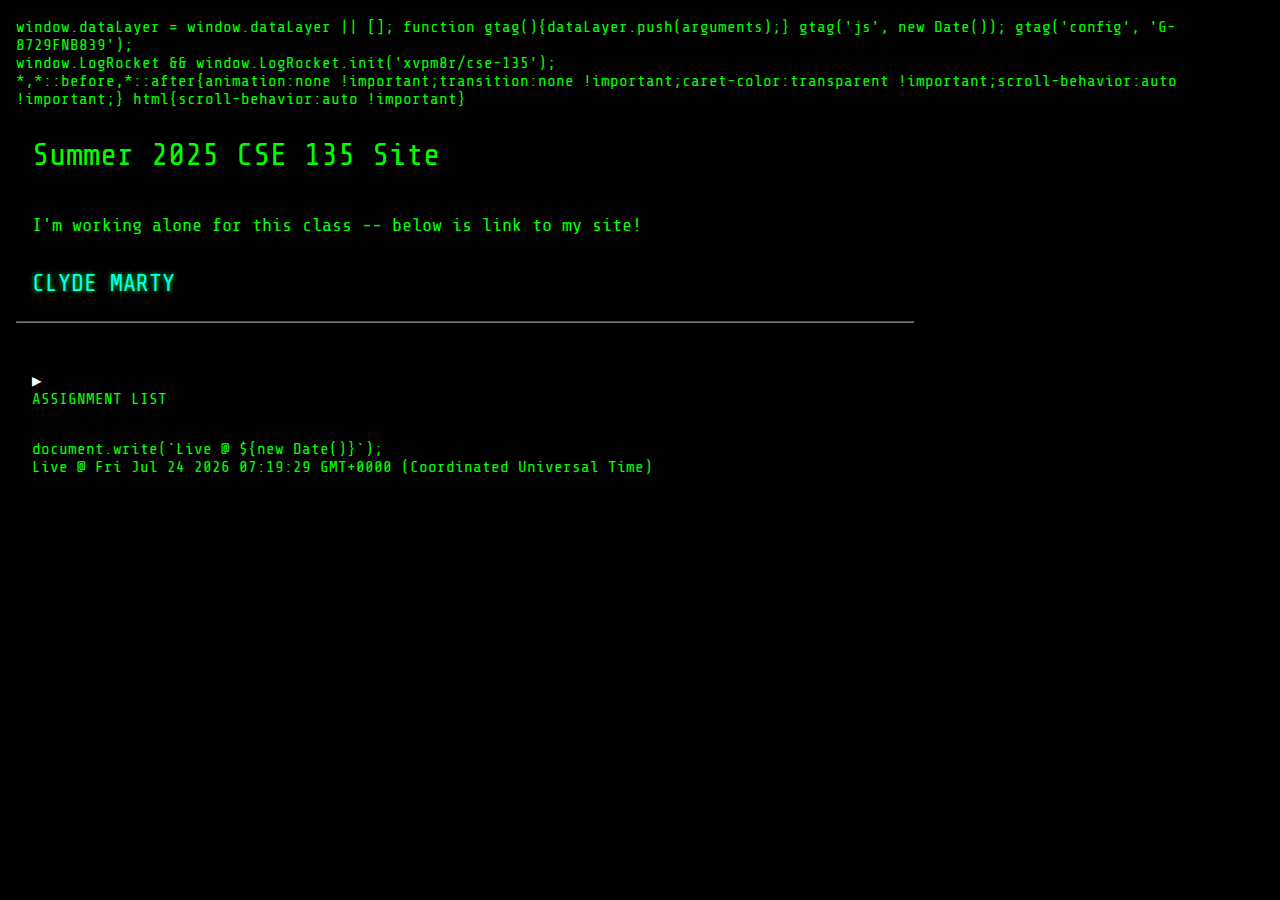
<file: index.html>
<!DOCTYPE html>
<html lang="en">

<head>
  <meta charset="UTF-8" />
  <meta name="viewport" content="width=device-width, initial-scale=1.0" />
  <link href="https://fonts.googleapis.com/css2?family=Share+Tech+Mono&display=swap" rel="stylesheet">
  <link rel="stylesheet" href="/css/index-style.css">
  <title>CSE 135 S225 </title>
  <script async src="https://www.googletagmanager.com/gtag/js?id=G-8729FNB839"></script>
  <script>
    window.dataLayer = window.dataLayer || [];
    function gtag(){dataLayer.push(arguments);}
    gtag('js', new Date());

    gtag('config', 'G-8729FNB839');
</script>
<script src="https://cdn.lgrckt-in.com/LogRocket.min.js" crossorigin="anonymous"></script>
<script>window.LogRocket && window.LogRocket.init('xvpm8r/cse-135');</script>
</head>

<body>
  <hgroup> 
    <h1>Summer 2025 CSE 135 Site </h1>
    <h3> I'm working alone for this class -- below is link to my site!</h3>
  </hgroup>

  <div>
    <a href="/members/clyde/clyde.html" class="site-link"> CLYDE MARTY</a>
  </div>  
  <hr> 


  <details class="as-list"> 
    <summary> ASSIGNMENT LIST </summary>
      <ul> 
          <li> Assignment 1
            <ul class="as-1-ul">
            
              <li><a href="hw1/hello.php" class="as-link"> PHP </a></li>
              <li><a href="hw1/report.html" class="as-link"> ANALYTICS </a></li>
            
            </ul>
            <li>Assignment 2
              <ul>
                <li>
                  <h3>PERL</h3>
                  <ul>
                    <li><a href="/cgi-bin/perl-hello-html-world.pl" class="as-link">Hello, Perl!</a></li>
                    <li><a href="/cgi-bin/perl-hello-json-world.pl" class="as-link">Hello, Perl! (JSON)</a></li>
                    <li><a href="/cgi-bin/perl-env.pl" class="as-link">Environment Variables</a></li>
                    <li><a href="/cgi-bin/perl-get-echo.pl" class="as-link">GET Echo</a></li>
                    <li><a href="/cgi-bin/perl-post-echo.pl" class="as-link">POST Echo</a></li>
                    <li><a href="/cgi-bin/perl-general-echo.pl" class="as-link">General Echo</a></li>
                    <li><a href="/cgi-bin/perl-cgi-form.pl" class="as-link">Sessioning</a></li>
                  </ul>
                </li>
            
                <li>
                  <h3>C</h3>
                  <ul>
                    <li><a href="/cgi-bin/c-hello-html-world.cgi" class="as-link">Hello, C!</a></li>
                    <li><a href="/cgi-bin/c-hello-json-world.cgi" class="as-link">Hello, C! (JSON)</a></li>
                    <li><a href="/cgi-bin/c-env.cgi" class="as-link">Environment Variables</a></li>
                    <li><a href="/cgi-bin/c-get-echo.cgi" class="as-link">GET Echo</a></li>
                    <li><a href="/cgi-bin/c-post-echo.cgi" class="as-link">POST Echo</a></li>
                    <li><a href="/cgi-bin/c-general-request-echo.cgi" class="as-link">General Echo</a></li>
                    <li><a href="c-cgi-form.html" class="as-link">Sessioning</a></li>
                  </ul>
                </li>

                <li> 
                  <h3> nodeJS</h3>
                  <ul> 
                    <li><a href="https://cse-135.site/node-hello-html-world/" class="as-link">Hello, node!</a></li>
                    <li><a href="https://cse-135.site/node-hello-json-world/" class="as-link">Hello, node! (JSON)</a></li>
                    <li><a href="https://cse-135.site/node-environment/" class="as-link">Environment Variables</a></li>
                    <li><a href="https://cse-135.site/node-get-echo/" class="as-link">GET Echo</a></li>
                    <li><a href="https://cse-135.site/node-post-echo/" class="as-link">POST Echo</a></li>
                    <li><a href="https://cse-135.site/node-general-echo/" class="as-link">General Echo</a></li>
                    <li><a href="/cgi-bin/node-state-demo.js" class="as-link">Sessioning</a></li> <!-- FIX THIS LATER -->
                  </ul>
                </li>
              </ul>
            </li>

          <li> Assignment 3</li>
      </ul>
  </details>

  <script>
    document.write(`Live @ ${new Date()}`);
  </script>
  
</body>
</html>
</file>
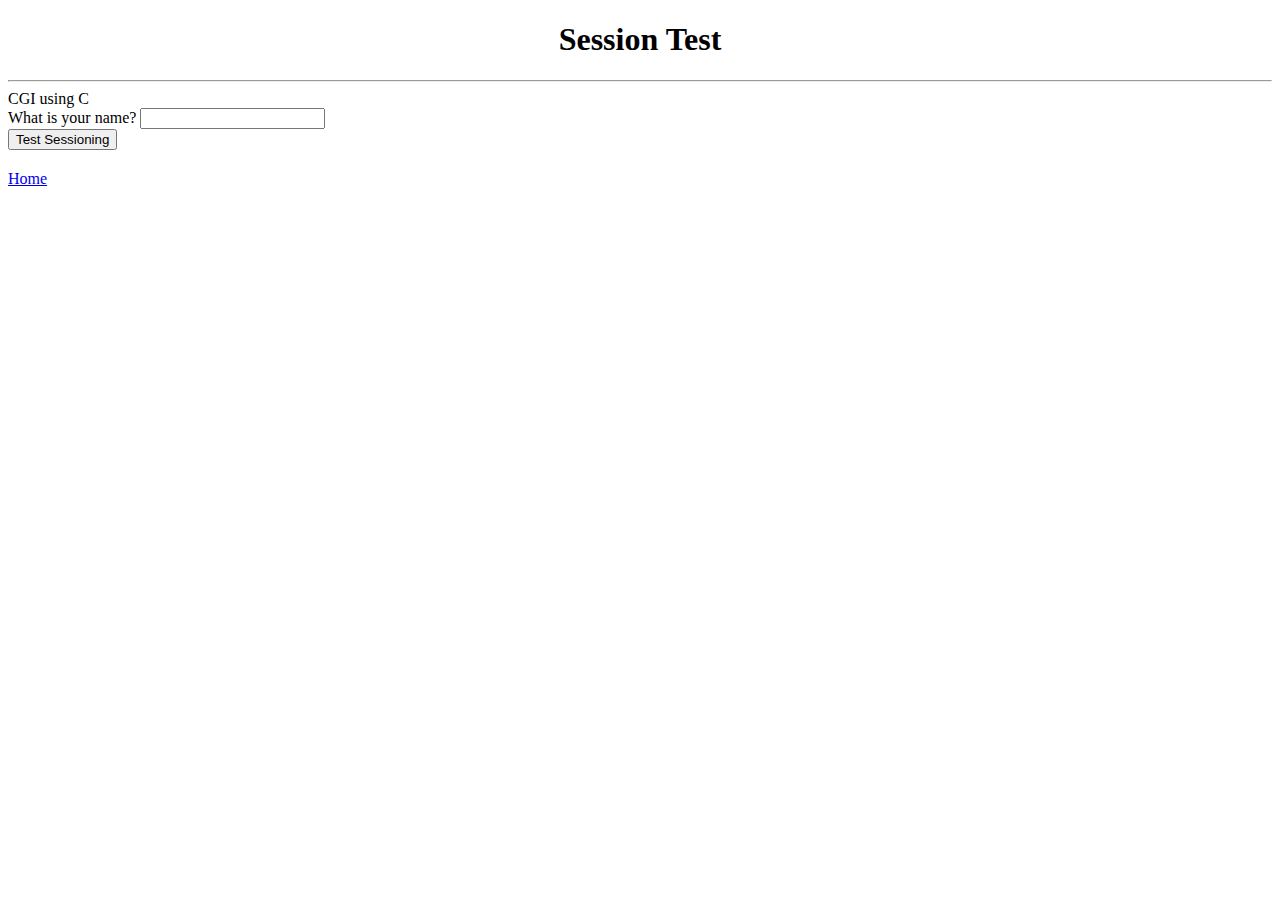
<file: c-cgi-form.html>
<!doctype html>
<html>

<head>
  <title>CGI Form</title>
</head>

<body>
  <h1 align="center">Session Test</h1>
  <hr>
  <label for="cgi-lang">CGI using C</label>
  <form action="/cgi-bin/c-sessions-1.cgi" method="Post" id="form">
    <label>What is your name? <input type="text" name="username" autocomplete="off"></label>
    <br>
    <input type="submit" value="Test Sessioning">
  </form>

  <a href="/" style="display:inline-block;margin-top:20px;">Home</a> 

</body>

</html>
</file>
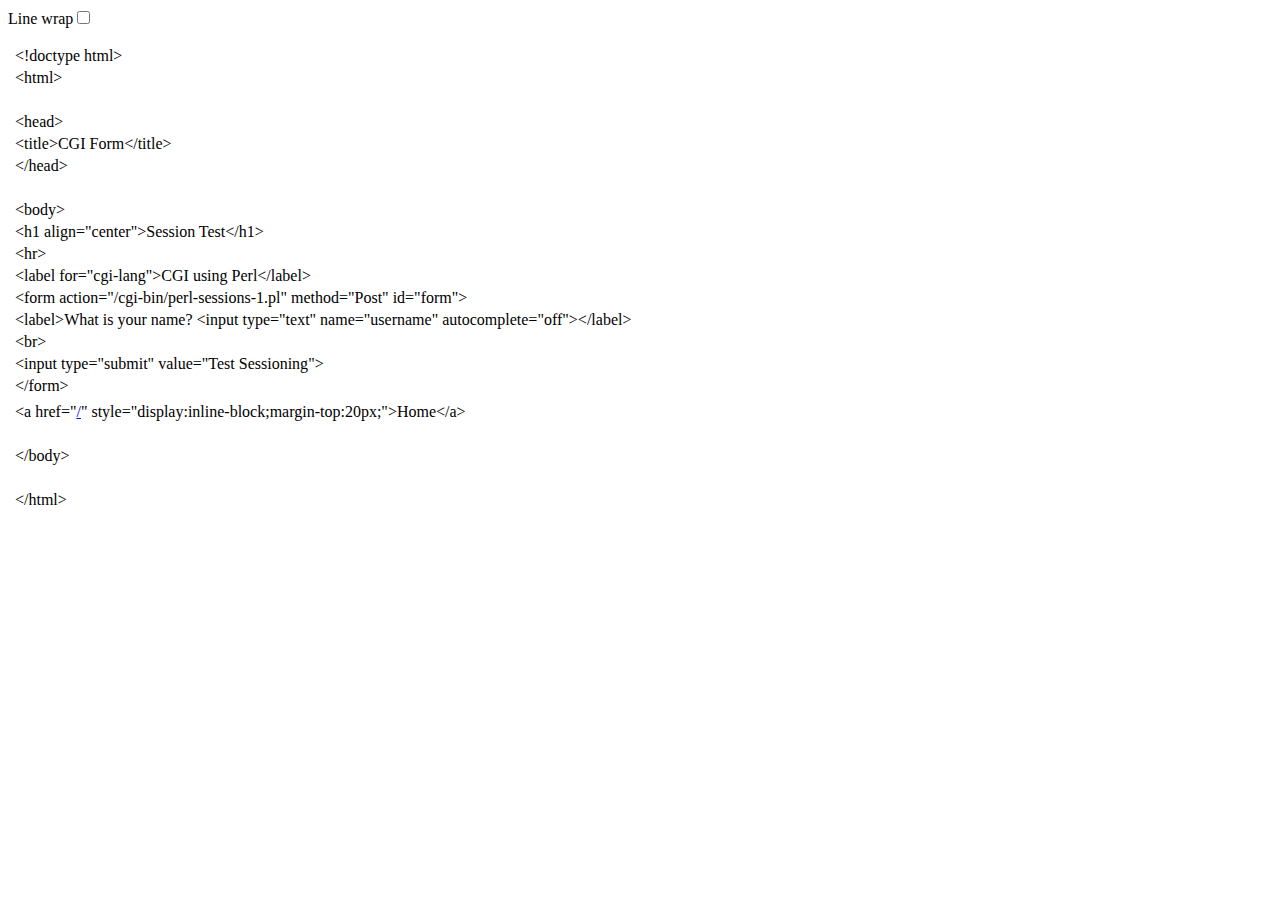
<file: cgi-bin/perl-cgi-form.html>
<!-- saved from url=(0037)https://cse135.site/perl-cgiform.html -->
<html><head><meta http-equiv="Content-Type" content="text/html; charset=windows-1252"><meta name="color-scheme" content="light dark"></head><body><div class="line-gutter-backdrop"></div><form autocomplete="off"><label class="line-wrap-control">Line wrap<input type="checkbox" aria-label="Line wrap"></label></form><table class=""><tbody><tr><td class="line-number" value="1"></td><td class="line-content"><span class="html-doctype">&lt;!doctype html&gt;</span></td></tr><tr><td class="line-number" value="2"></td><td class="line-content"><span class="html-tag">&lt;html&gt;</span></td></tr><tr><td class="line-number" value="3"></td><td class="line-content"><br></td></tr><tr><td class="line-number" value="4"></td><td class="line-content"><span class="html-tag">&lt;head&gt;</span></td></tr><tr><td class="line-number" value="5"></td><td class="line-content">  <span class="html-tag">&lt;title&gt;</span>CGI Form<span class="html-tag">&lt;/title&gt;</span></td></tr><tr><td class="line-number" value="6"></td><td class="line-content"><span class="html-tag">&lt;/head&gt;</span></td></tr><tr><td class="line-number" value="7"></td><td class="line-content"><br></td></tr><tr><td class="line-number" value="8"></td><td class="line-content"><span class="html-tag">&lt;body&gt;</span></td></tr><tr><td class="line-number" value="9"></td><td class="line-content">  <span class="html-tag">&lt;h1 <span class="html-attribute-name">align</span>="<span class="html-attribute-value">center</span>"&gt;</span>Session Test<span class="html-tag">&lt;/h1&gt;</span></td></tr><tr><td class="line-number" value="10"></td><td class="line-content">  <span class="html-tag">&lt;hr&gt;</span></td></tr><tr><td class="line-number" value="11"></td><td class="line-content">  <span class="html-tag">&lt;label <span class="html-attribute-name">for</span>="<span class="html-attribute-value">cgi-lang</span>"&gt;</span>CGI using Perl<span class="html-tag">&lt;/label&gt;</span></td></tr><tr><td class="line-number" value="12"></td><td class="line-content">  <span class="html-tag">&lt;form <span class="html-attribute-name">action</span>="<span class="html-attribute-value">/cgi-bin/perl-sessions-1.pl</span>" <span class="html-attribute-name">method</span>="<span class="html-attribute-value">Post</span>" <span class="html-attribute-name">id</span>="<span class="html-attribute-value">form</span>"&gt;</span></td></tr><tr><td class="line-number" value="13"></td><td class="line-content">    <span class="html-tag">&lt;label&gt;</span>What is your name? <span class="html-tag">&lt;input <span class="html-attribute-name">type</span>="<span class="html-attribute-value">text</span>" <span class="html-attribute-name">name</span>="<span class="html-attribute-value">username</span>" <span class="html-attribute-name">autocomplete</span>="<span class="html-attribute-value">off</span>"&gt;</span><span class="html-tag">&lt;/label&gt;</span></td></tr><tr><td class="line-number" value="14"></td><td class="line-content">    <span class="html-tag">&lt;br&gt;</span></td></tr><tr><td class="line-number" value="15"></td><td class="line-content">    <span class="html-tag">&lt;input <span class="html-attribute-name">type</span>="<span class="html-attribute-value">submit</span>" <span class="html-attribute-name">value</span>="<span class="html-attribute-value">Test Sessioning</span>"&gt;</span></td></tr><tr><td class="line-number" value="16"></td><td class="line-content">  <span class="html-tag">&lt;/form&gt;</span></td></tr><tr><td class="line-number" value="17"></td><td class="line-content">  </td></tr><tr><td class="line-number" value="18"></td><td class="line-content">  <span class="html-tag">&lt;a <span class="html-attribute-name">href</span>="<a class="html-attribute-value html-external-link" target="_blank" href="https://cse135.site/" rel="noreferrer noopener">/</a>" <span class="html-attribute-name">style</span>="<span class="html-attribute-value">display:inline-block;margin-top:20px;</span>"&gt;</span>Home<span class="html-tag">&lt;/a&gt;</span> </td></tr><tr><td class="line-number" value="19"></td><td class="line-content"><br></td></tr><tr><td class="line-number" value="20"></td><td class="line-content"><span class="html-tag">&lt;/body&gt;</span></td></tr><tr><td class="line-number" value="21"></td><td class="line-content"><br></td></tr><tr><td class="line-number" value="22"></td><td class="line-content"><span class="html-tag">&lt;/html&gt;</span></td></tr><tr><td class="line-number" value="23"></td><td class="line-content"><span class="html-end-of-file"></span></td></tr></tbody></table></body></html>
</file>
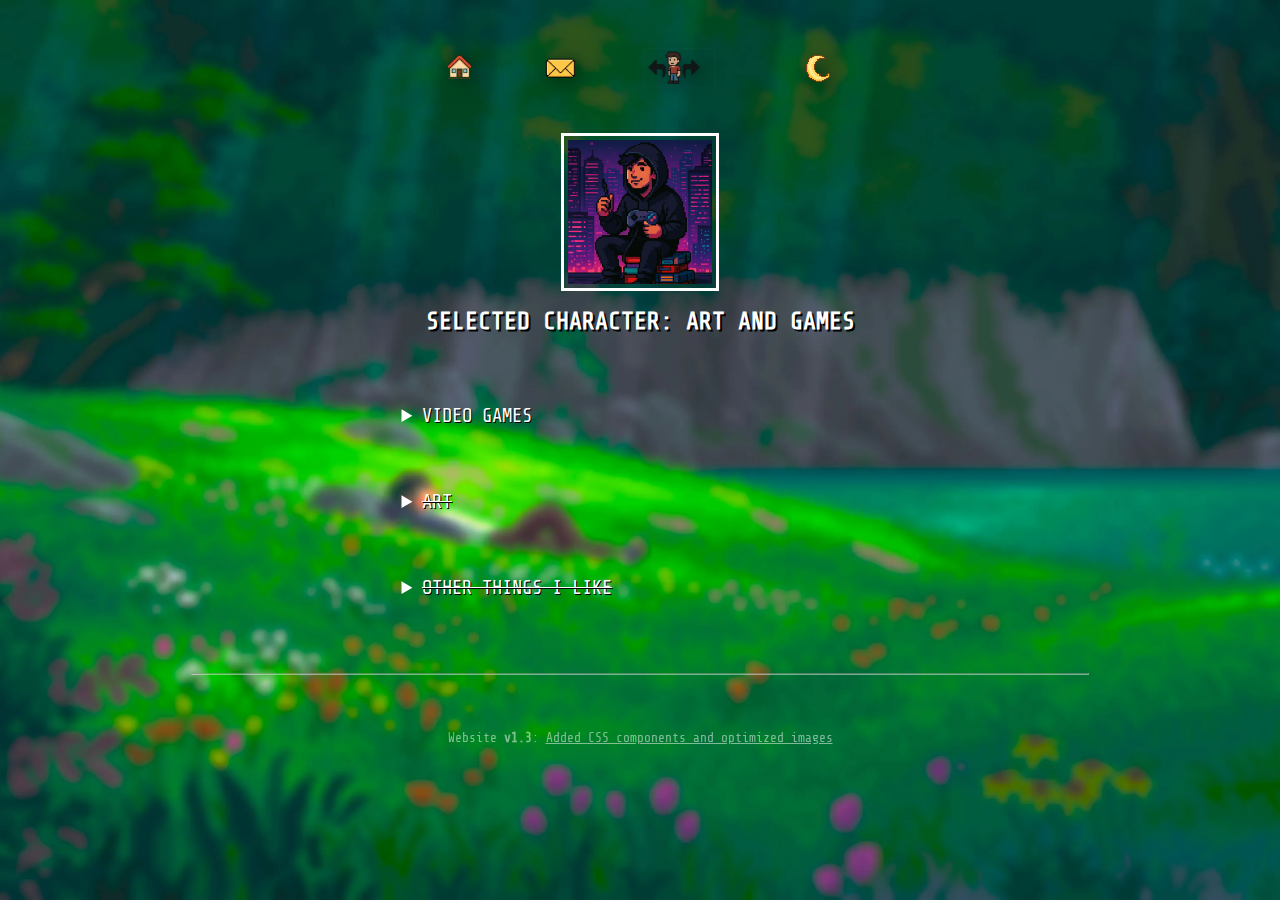
<file: members/clyde/art.html>
<!DOCTYPE html>
<html lang="en">
<head>
    <meta charset="UTF-8">
    <meta name="viewport" content="width=device-width, initial-scale=1.0">
    <link rel="stylesheet" href="../../css/cse134b-imported/css/style.css" media="screen">
    <link href="../../css/cse134b-imported/css/ipad-viewport.css" rel="stylesheet" media="screen">
    <link href="../../css/cse134b-imported/css/desktop-viewport.css" rel="stylesheet" media="screen">
    <!-- Importing a custom font -->
    <link href="https://fonts.googleapis.com/css2?family=Share+Tech+Mono&display=swap" rel="stylesheet">
    <title> clydeXmarty: ART and Games Mode </title>
</head>

<body>

    <header class="subpage_header">
        
        <nav class="main_nav">
            <a href="clyde.html"> 
                <img src="../../assets/navigation/home_compressed.webp" alt="Homepage">
            </a>
            <a href="contact.html"> 
                <img src="../../assets/navigation/mail_v2.webp" alt="Message Me" title="Contact Me!">
            </a>
            
            <a href="cs.html"> 
                <img src="../../assets/navigation/char_switch.webp" alt="Switch Character" title="Switch Character" class="switch-char">
            </a> 
            <div> 
                <button type="button" class="theme-switch-button" id="theme"> 
                    <img src="../../assets/navigation/dark-theme-toggle.webp" alt="night-mode" id="theme-image">    
                </button>  
            </div> 
        </nav>
    </header>
    <main class="art-main">
        <figure>
            <img src="../../assets/characters/art_pixel_decomp.webp" alt="Computer Science" class="static_fighter">
            <h2> SELECTED CHARACTER: <b> ART AND GAMES </b> </h2><br>
        </figure>
        <details class="subpage_details"> 
            <!-- I plan to replace this section with a gallery of pictures-->
            <summary> VIDEO GAMES </summary>
            <p> I'm a big fan of single player RPGs and <dfn> Souls-likes</dfn>: games similar to the Dark Souls genre.
                Here is a list of a few games I've beaten </p>
            <ul>
                
                <li> Elden Ring </li>
                <li> Witcher 3</li>
                <li> Bloodborne </li>
                <li> Elden Ring</li>
                <li> The Amazing Spider 1 and 2</li>
                <li> The Last of Us </li>
                <li> Infamous: Second Son </li>
                <li> Arkham Knight </li>
                <li> Final Fantasy XV </li>
                <li> Horizon Zero Dawn </li>
                <li> God of War PS4</li>
                <li> God of War: Ragnarok </li>
            </ul>
        </details>
        <details class="subpage_details"> 
            <summary> ART </summary>
            <div class="art-card-container"> </div> 
        </details>
        <details class="subpage_details"> 
            <summary> OTHER THINGS I LIKE </summary>
        </details>

    </main><br><hr>
    <footer>
        <aside>
            <blockquote> 
                Website <b>v1.3</b>: <ins> Added CSS components and optimized images</ins>
            </blockquote>
        </aside>
      
    </footer>
    <script src="../../js/theme-switch.js">  </script>
</body>
</html>
</file>
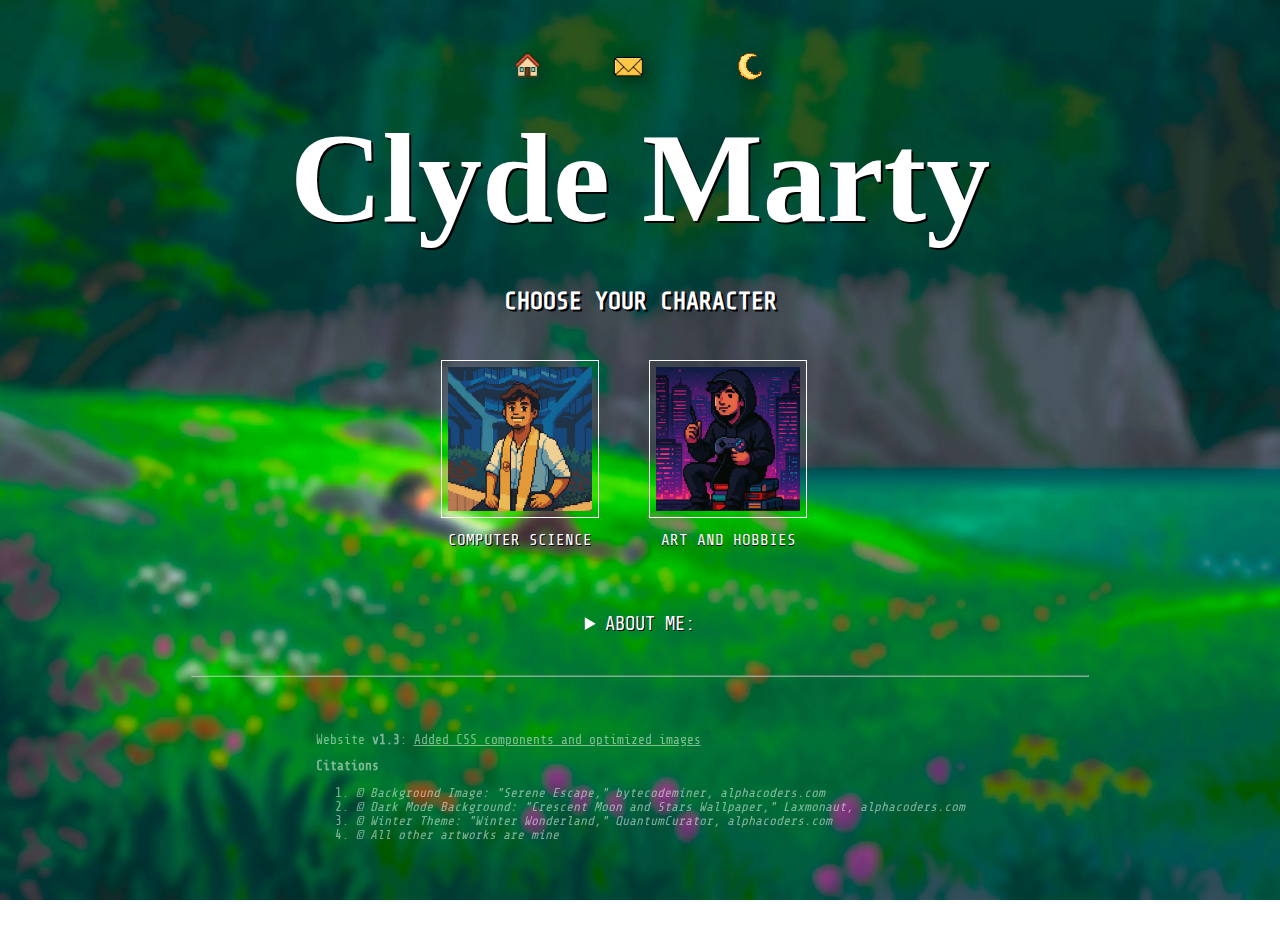
<file: members/clyde/clyde.html>
<!DOCTYPE html> 
<html lang="en">
<head>
    
   <meta charset="UTF-8">

   <meta name="viewport" content="width=device-width, initial-scale=1.0">
   <link rel="stylesheet" href="../../css/cse134b-imported/css/style.css" media="screen">
   <link href="../../css/cse134b-imported/css/ipad-viewport.css" rel="stylesheet" media="(min-width:600px)">
   <link href="../../css/cse134b-imported/css/desktop-viewport.css" rel="stylesheet" media="(min-width:900px)">
   <link rel="icon" href ="/favicon.ico" type="image/x-icon">
   <link href="https://fonts.googleapis.com/css2?family=Share+Tech+Mono&display=swap" rel="stylesheet">
   <title> clydeXmarty: HOME </title>
  
</head>

<body>
 
    <noscript> 
        <p><strong> Javascript is required for theme toggling! </strong></p>
    </noscript>
    <header>
       
        <nav class="main_nav">
            <a href="clyde.html"> 
                <img src="../../assets/navigation/home_compressed.webp" alt="Homepage" title="Homepage">
            </a>
            <a href="form-with-js.html"> 
                <img src="../../assets/navigation/mail_v2.webp" alt="Message Me" title="Contact Me!">
            </a>
            <div> 
                <button type="button" class="theme-switch-button" id="theme"> 
                    <img src="../../assets/navigation/dark-theme-toggle.webp" alt="night-mode" id="theme-image">    
                </button>  
            </div>
        </nav>
        
            
        <h1> Clyde Marty </h1>
        <h2> CHOOSE YOUR CHARACTER </h2>
    

    </header>
    <main>
            <nav class="char_nav">
                <figure>
                    <a href="cs.html" class="fighter-link" title="Click me!">
                        <img src="../../assets/characters/cs_pixel_decompress.webp" alt="Computer Science" class ="fighter-img">

                    </a>
                    <figcaption> COMPUTER SCIENCE </figcaption> 
                </figure>
                
                <br>
                <figure>
                    <a href = "art.html" class ="fighter-link" title="no no, click me!"> 
                        <img src="../../assets/characters/art_pixel_decomp.webp" alt="Art and Hobbies Page" class="fighter-img"> 
                    </a>
                    <figcaption> ART AND HOBBIES </figcaption> 
                </figure>
                <br>
        
            </nav>
            <details> 
                <summary> ABOUT ME:</summary>
                <p> I'm <i> Clyde </i> and I'm a prospective web developer based in San Diego! Thanks for visiting my website. 
                        Make sure to select a character above to learn more!</p>
            </details>
    </main>
    <hr>
    <footer>
        <aside>
            <blockquote> 
                Website <b>v1.3</b>: <ins> Added CSS components and optimized images</ins>
            </blockquote>
        </aside>
        <aside> 
            <p> <strong> Citations </strong> </p>
            <ol>
                <li> <cite>&copy; Background Image: "Serene Escape," <em> bytecodeminer, </em> alphacoders.com </cite></li>
                <li> <cite> &copy; Dark Mode Background: "Crescent Moon and Stars Wallpaper," <em> Laxmonaut, </em> alphacoders.com</cite></li>
                <li> <cite>&copy; Winter Theme: "Winter Wonderland," <em> QuantumCurator, </em> alphacoders.com </cite></li>
                <li> <em> &copy; All other artworks are mine </em>
            </ol>
        </aside>
    </footer>
    <script src="/js/theme-switch.js">  </script>
</body>
</html>
</file>
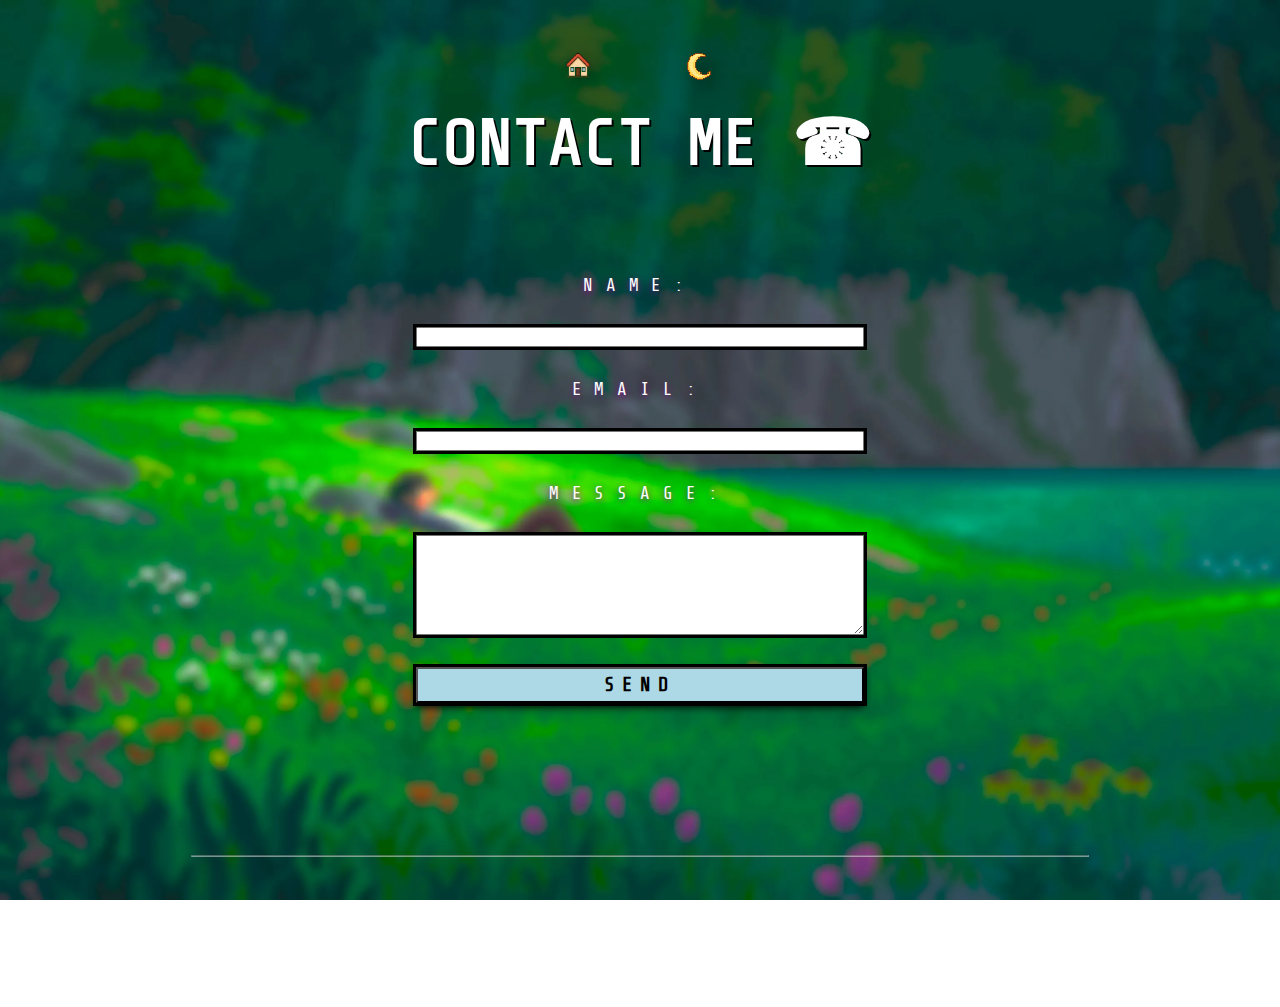
<file: members/clyde/contact.html>
<!DOCTYPE html>
<html lang ="en"> 
<head>
    <meta charset="UTF-8">
    <meta name="viewport" content="width=device-width, initial-scale=1.0">
    <link rel="stylesheet" href="../../css/cse134b-imported/css/style.css" media="screen">
    <link href="../../css/cse134b-imported/css/ipad-viewport.css" rel="stylesheet" media="screen">
    <link href="../../css/cse134b-imported/css/desktop-viewport.css" rel="stylesheet" media="screen">
    <link href="https://fonts.googleapis.com/css2?family=Share+Tech+Mono&display=swap" rel="stylesheet">
    <title> Contact Me! </title>
</head>

<body>

    <header>
             <!-- top navigation -->
        <nav class="main_nav">
        <a href="clyde.html"> 
            <img src="../../assets/navigation/home_compressed.webp" alt="Homepage" title="Homepage">
        </a>
        <div> 
            <button type="button" class="theme-switch-button" id="theme"> 
                <img src="../../assets/navigation/dark-theme-toggle.webp" alt="night-mode" id="theme-image">    
            </button>  
        </div>
        </nav>

        <h1 class="form-head"> CONTACT ME &phone; </h1>

        
    </header>

    <form method="POST" action="https://httpbin.org/post" class = "form"> 

        <label for="name-input" id="name-label"> NAME: </label>
        <input type="text" name="name" id="name-input" required>

        <label for="email-input" id="email-label"> EMAIL: </label>
        <input type="text" name="email" id="email-input" required>

        <label for ="msg-input" id="message"> MESSAGE:</label>
        <textarea name ="msg" rows="6" cols="40" required id="msg-input" minlength="1" maxlength="200">  </textarea>

        <input type="hidden" name="possible_bot" value="true">

        <button type ="submit" class="form-button"> SEND </button>      
        
        <!-- adding <output> tags -->
        <output id="error-msg"> </output>
        <output id="info-msg">  </output>
       
    </form> 
    <hr> 
    <footer>
        <aside>
            <blockquote> 
                Website <b>v1.13</b>: <ins> Added JS stuff</ins>
            </blockquote>
        </aside>
    </footer>
    
    <script src="../../js/form-valid.js"></script>
    <script src="../../js/theme-switch.js"></script>

</body>
</html>
</file>
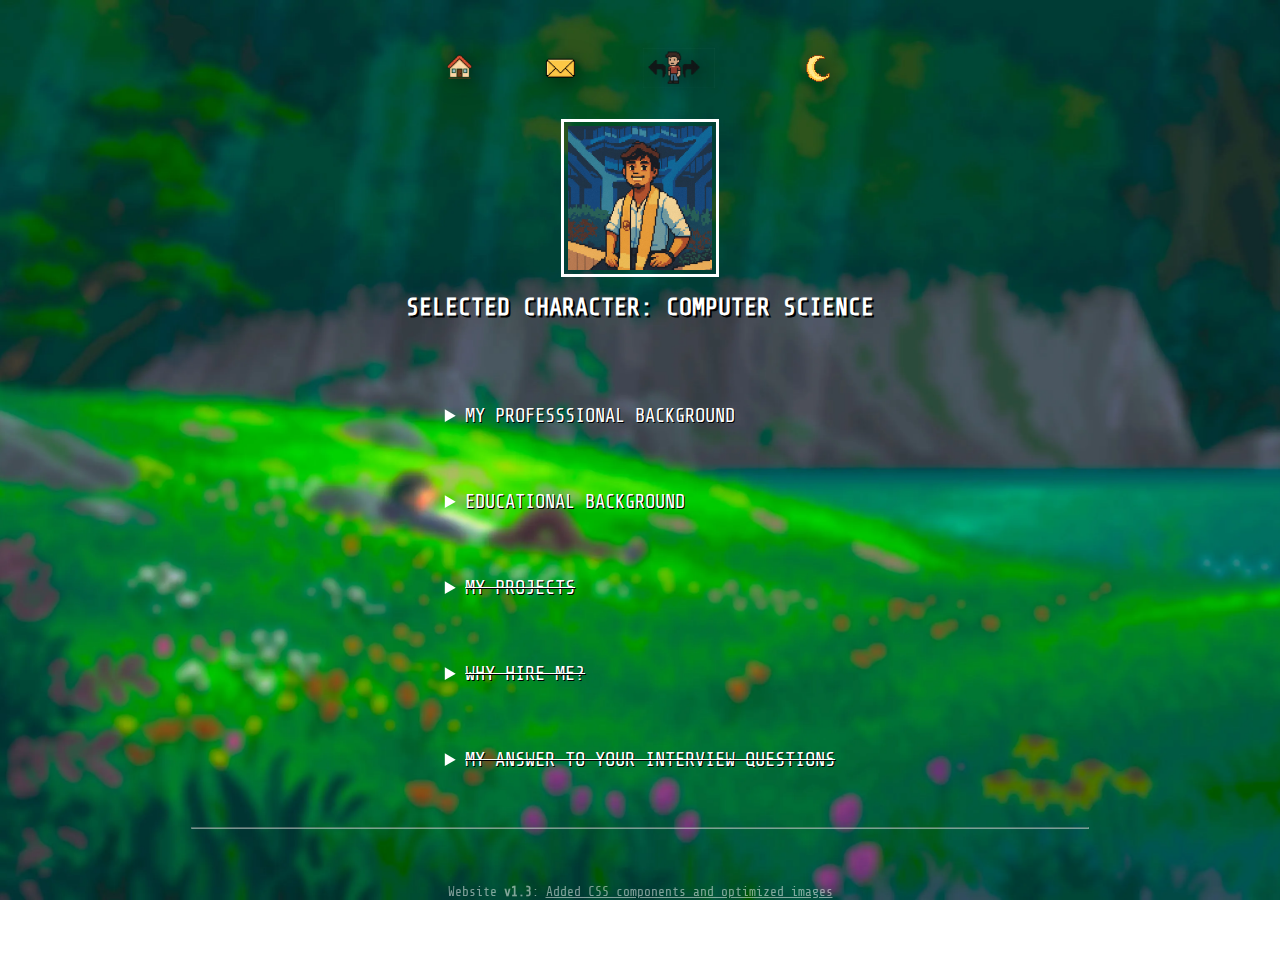
<file: members/clyde/cs.html>
<!DOCTYPE html>
<html lang="en">
<head>
    <meta charset="UTF-8">
    <meta name="viewport" content="width=device-width, initial-scale=1.0">
    <link rel="stylesheet" href="../../css/cse134b-imported/css/style.css" media="screen">
    <link href="../../css/cse134b-imported/css/ipad-viewport.css" rel="stylesheet" media="screen">
    <link href="../../css/cse134b-imported/css/desktop-viewport.css" rel="stylesheet" media="screen">
    <!-- Importing a custom font -->
    <link href="https://fonts.googleapis.com/css2?family=Share+Tech+Mono&display=swap" rel="stylesheet">
    
    <title> clydeXmarty:CS Mode </title>
   
</head>

<body>
   
    <header class="subpage_header">
               
        <nav class="main_nav">
            <a href="clyde.html"> 
                <img src="../../assets/navigation/home_compressed.webp" alt="Homepage">
            </a>
            <a href="contact.html"> 
                <img src="../../assets/navigation/mail_v2.webp" alt="Message Me" title="Contact Me!">
            </a>
            
            <a href="art.html"> 
                <img src="../../assets/navigation/char_switch.webp" alt="Switch Character" title="Switch Character" class="switch-char">
            </a> 
            <div> 
                <button type="button" class="theme-switch-button" id="theme"> 
                    <img src="../../assets/navigation/dark-theme-toggle.webp" alt="night-mode" id="theme-image">    
                </button>  
            </div> 
        </nav>
        <br> 
        <figure>
            <img src="../../assets/characters/cs_pixel_decompress.webp" alt="Computer Science" class="static_fighter">
            <h2> SELECTED CHARACTER: <b>COMPUTER SCIENCE</b> </h2>
        </figure>
    
    </header>
    <main>

        <article> 
            <details class="subpage_details"> 
                <summary> MY PROFESSSIONAL BACKGROUND</summary>
                <ul>
                    <li> Mathematics Tutor, <i> Step-Up Tutoring</i>, Spring 2024</li>
                    <li> Web Designer, <i> Inland Empire Immigrant Youth Collective</i>, 2021-2023</li>
                    <li> Undergraduate Researcher, <i> California Polytechnic University, Pomona</i>, Summer 2023</li>
                    <li> Peer Mentor, <i> Mt. San Antonio College</i>, 2022-2023</li>
                    <li> Phone Banker, <i> US Census Beureau</i>, Summer 2020</li>
                    <li> Kitchen Helper, <i> Ito Ay Atin Restaurant</i>, 2016-2020</li>
                </ul>
            </details>
            <!-- Inser all work experience -->
            <details class="subpage_details">
                <summary> EDUCATIONAL BACKGROUND</summary>
                <ul>
                    <li> Bachelor's of Science: Mathematics-Computer Science, University of California, San Diego, 2025. </li>
                    <li> Associate's for Transfer: Mathematics, Mt. San Antonio College, 2023. </li>
                </ul>
            </details>
            <details class="subpage_details"> 
                <summary> MY PROJECTS </summary>
            </details>
            <details class="subpage_details"> 
                <summary> WHY HIRE ME? </summary>
            </details>
            <details class="subpage_details"> 
                <summary> MY ANSWER TO YOUR INTERVIEW QUESTIONS </summary>
            </details>
               
        </article>
        
    </main><hr>
    <footer>
        <aside>
            <blockquote> 
                Website <b>v1.3</b>: <ins> Added CSS components and optimized images</ins>
            </blockquote>
        </aside>
     
    </footer>

    <script src="../../js/theme-switch.js">  </script>
</body>
</html>
</file>
<file: css/index-style.css>
/*  index.html styling */
 :root {
    --background-color: black;
    --display:flex; 
    --flex-direction:column; 
    --margin:0.5rem; 
    --padding:1rem; 
    --font-color: #00ff00; 
    --font-family: 'Share Tech Mono', monospace;  
 }

 * {

    background-color: var(--background-color);
    display: var(--display);
    flex-direction: var(--flex-direction);
    font-weight: var(--font-family);
    font-family: var(--font-family);
    color: var(--font-color);
    align-items: left;
 }

.site-link {
   
    text-decoration: none;
    padding: 1rem 0 1rem 0; 
    color:cyan;
    text-shadow: 0 0 5px #00ff00;
    font-size: 1.5rem;
    
}

details[open] a.as-link {
   text-decoration: none; 
    color:cyan;
    text-shadow: 0 0 5px #00ff00; 
}
.site-link:hover, details[open] a.as-link:hover {
    text-decoration: underline;
    transform: translateY(-6px) scale(1.2);
}

.site-link:focus {
    text-decoration: underline;
    transform: scale(1.2); 
    transform: translateY(-6px);
}
  
 title {
    visibility: hidden; 
 }

 html, body {
    margin-left: 1rem; 
   
 }

 hr {
    color: whitesmoke; 
    width: 70vw; 
    margin-left :-1rem;
    margin-bottom:3rem; 
    opacity: 50%;
    background-color: #00ff00;
    
 }

  details summary::before {
    content: "▶";
    color: white;
    margin-right: 0.5rem;
  }
  
  details[open] summary::before {
    content: "▼";
  }

  details[open] summary {
    opacity: 50%;
  }
 
 .as-list {
    padding-bottom: 2rem; 
 }
 .as-list:hover {
    transform: translateY(-5px);
 }

 .as-list:focus {
    transform: translateY(-5px);
 }

 ul li {
    line-height: 2;             
 }
</file>
<file: css/cse134b-imported/css/style.css>
/* style.css. this file is mainly for phone viewport*/ 

@import "vars.css";
@import "themes.css"; 

html{
   font-size:var(--font-size); 
   margin: var(--main-margin);  
   padding:var(--main-padding); 
   text-align:var(--text-align); 
   width:var(--width); 
}


hr {
   width: 70vw;
   opacity: 50%;
   
}

header {
   display: var(--main-display);
   width:var(--width); 
   flex-direction: var(--display-direction); 
   margin:1.5rem 1.5rem; 
   padding:1rem 1rem; 

}
body {
    
   /* using css variables */ 
   display:var(--main-display); 
   flex-direction: var(--display-direction);
   font-family: var(--family-font, monospace);
   margin:var(--main-margin);
   padding:var(--main-padding);
   min-height:var(--main-height);
   color:var(--text-color);
   box-sizing: var(--box-size);
   background-repeat: no-repeat;
   background-position: center;
   background-size: cover;
   background-attachment: fixed;
   align-items: center;
   font-size:1rem;   /* global */ 
   overflow-wrap: break-word;
   max-width:100vw;
   overflow-x: hidden;

   background-image: url(../../../assets/themes/bg_final_compress.webp); /* default day mode */ 
 }

 aside {
   text-align:left; 
   opacity: 50%; 
   width:100%; 
   font-size: 0.7rem;
   
 }


 @keyframes form-fall {

   from{
      opacity: 0;
      transform: translateY(-50px);
   }

   to {
      opacity: 1;
      transform: translateY(0);
   }
   
}

 /* animation example */ 
@keyframes h1Slide {

   from {
      opacity:0; 
      transform: translateY(-20px);
   }
   to {
      opacity: 1;
      transform: translateY(0);
   }
}

nav figure:hover:active {
   transform:translateY(6px);
}

 h1 {
   margin:1rem; 
   padding: 0; 
   font-size :4rem;
   text-shadow: 2px 2px 0 black; 
   animation: h1Slide 0.6s ease forwards; 
   font-family: var(--signature-font);
}
h2 {
   font-size:1rem; 
}

details {
   
   padding: 4rem; 
   padding-bottom: 0; 
   margin-bottom:2rem; 
   text-shadow: 1px 1px 0 black; 
}

details summary {
   font-size: 1rem;
   
}

details summary:hover{
   transition:transform 0.2s ease;  
   transform: translateY(-4px);
}

details[open] summary{
   opacity: 50%; 
}
 details[open] p {
   margin: 1rem auto; ; 
   font-size: 0.8rem;
   max-width: 70ch;
   text-align: justify;
   line-height: 1.5;
   margin-bottom: 0; 
   padding-bottom: 0; 
 }

 /* editing class fighter images */ 
.fighter-img {
   width: 7rem;
   height:7rem; 
   max-width:150px ;
   max-height: 150px; 
   object-fit: cover;
}

figcaption {
   
   color: white; 
   padding-top: 1rem;
   text-shadow: 0.7px 0.7px 0 black; 
   font-size: 1rem;
} 

.char_nav { 
   flex-wrap: wrap;
   display: flex;
   flex-direction: row;
   justify-content: center;
   gap: 0.2rem;
   transition:transform 0.2s ease; 
}

nav a {

   text-decoration: none;
 
}

nav a img {
   outline: 1.5px solid white; 
   outline-offset: 6px; 
}

nav figure:hover, nav figure:focus-within {
   
   transform:translateY(-6px);
   transform: scale(1.1);
}



footer {
   color:var(--text-color); 
   margin:1rem; 
   padding:1rem; 
   display: var(--main-display);
   flex-direction: column;
   text-align: center;
   
}

footer blockquote{
   margin:0; 
   padding:0; 
   font-size: 0.8rem;
}


h2 {
   font-size: 1.2rem;
   text-shadow:  2px 2px 0 black; 
}

.subpage_details {
   padding-top:1.5rem; 
   font-size: 1rem;
   display: var(--main-display);
   flex-direction: column;
   text-align: left;
   padding:1rem; 
   width:100%; 
   border-radius: 1.5rem;

  
  
}

.subpage_details ul{
   line-height: 4;
   align-items: left;
   list-style-position: outside;
   
}
.subpage_details[open] ul {
   
   text-align: left; 
   margin:0;  
   padding-left:4rem; 
   text-shadow: 1px 1px 3px rgba(0, 0, 0, 0.9);
   font-size:0.8rem; 
}

.subpage_details[open] summary {
   opacity: 50%;
 
}

.cs_nav{
   padding-bottom: 1.5rem;
}
.static_fighter {
   width: 9rem;
   height:9rem; 
   max-width:150px ;
   max-height: 150px; 
   object-fit: cover;
   outline: solid white; 
   outline-offset: 2px;
}

.main_nav {          
   display: var(--main-display);
   flex-direction: row;
   align-items: center;
   justify-content: center;
   gap: 4rem; 
}

.main_nav a {
   gap: 2rem; 
  
}
.main_nav a img {
   height: 1.5rem;
   width:1.5rem; 
   outline: none;
   filter:drop-shadow(4px 4px 10px rgba(0, 0, 0, 0.5));
   
}
.main_nav a img:hover {
   transform: translateY(-3px);
   transform: scale(1.2);
   transition: transform 0.2s ease ;
   
} 
.switch-char {
   width: 2rem;
   height: 2rem;
}
/* has() EXTRA CREDIT BELOW */ 
details.subpage_details:not(:has(ul)) {
   text-decoration: line-through;
}

.form-head {
   font-family: var(--family-font);
   font-size: 2rem;
}
.form {
   margin:1rem ;
   padding: 1rem;
   display: var(--main-display);
   flex-direction: var(--display-direction);
   gap:0.7rem; 
   max-width: 100%;
   align-items: stretch;
}

input, textarea {
 
   
   margin: 1rem 0;
   padding:0.5rem; 
   outline: solid black; 
   width:var(--width); 
   max-width: 100%;  
   box-sizing: border-box;
   height: 2vh; 
   
}

textarea {
  padding-left: 0.5rem !important;
  padding-top:0; 
  height:auto; 
 
}

.form-button {

   background-color: lightblue;  
   outline: solid black;
   box-shadow: 0px 4px 8px rgb(0,0,0, 1);
   font-family: var(--family-font);
   font-size: 0.8rem;
   letter-spacing: 0.5rem;
   font-weight: bold;
   animation: form-fall 4s ease forwards;
   width: var(--width);
   max-width: 100%;
   box-sizing: border-box;
   height:3vh; 
}
label {
   color: white; 
   font-size: 1.5rem;
   letter-spacing: 0.8rem ;
   text-shadow: var(--color-shadow); 
   font-size: 0.8rem;
}

#name-label {
   animation: form-fall 1s ease forwards;
}
#name-input{
   animation: form-fall 1.5s ease forwards;
}
#email-label {
   animation: form-fall 2s ease forwards;
}
#email-input{
   animation: form-fall 2.5s ease forwards;
}
#message{
   animation: form-fall 3s ease forwards;
}
#msg-input {
   animation: form-fall 3.5s ease forwards;
}

.input-err {
   border: 1px solid red;
   
}

#error-msg, #info-msg {
   margin: 0, 0, 3rem, 0; 
   padding-bottom:2rem; 
   white-space: normal;
   overflow-wrap:break-word;
   max-width: 100%;
   width: auto; 
   box-sizing: border-box;
   text-shadow: 0px 4px 6px darkred;
   font-weight: bold;
   font-size: 0.8rem;
}

.theme-switch-button {
   background: none;
   border: hidden; 
}
.theme-switch-button img {
   width: 1.5rem;
   height:1.5rem;
   image-rendering: pixelated;
   filter:drop-shadow(6px 6px 10px rgba(0, 0, 0, 0.5));   /* adds shadow to theme icons! */
   display: flex;
   padding-left: 1rem;
}

.theme-switch-button img:hover { /*not applicable on mobile */ 
  
   transform: translateY(-6px);
   transform: scale(1.2);
   transition:transform 0.2s ease; 
   
}
</file>
<file: css/cse134b-imported/css/ipad-viewport.css>
/*media query: iPad screens */ 
/* -------------------------------------*/ 
/* Media Queries */
/* IPADS*/
@media screen and (min-width:600px){
   
    h1{
       font-size:7rem; 
       padding:1rem; 
    }
   
    figcaption {
       font-size:1rem; 
    }
 
    nav {
      gap: 1rem; 
      
    }

    .fighter-img {
      width: 8rem;
      height:8rem; 
   }
 
    .main_nav {
       display: var(--main-display);
       flex-direction: row;
       gap: 4rem;
    }
 
    .form-head {
       font-family: var(--family-font);
       font-size: 4rem;
    }
    .form {
      
       margin:2rem 2rem; 
       padding: 1rem 1rem; 
       display: var(--main-display);
       flex-direction: var(--display-direction);
       gap:1rem; 
       width: 70vw;
       align-items: stretch;
       
    }
    
    
    .form-button {
       height:4vh; 
    } 

    label {
      
       font-size: 1.1rem;
      
    }
   
    .input-err {
       border: 2px solid red;
      
    }
    
    #error-msg, #info-msg {
      
       font-size: 1rem;
    }
 
    /*Code below is for theme button*/
    .theme-switch {
        gap: 6em;
        margin:1rem; 
    }
   
 }
</file>
<file: css/cse134b-imported/css/desktop-viewport.css>
/* media query: desktop 

/* LARGE screens -----------------------------------------*/
@media screen and (min-width:900px) {
   
   
    header {
       margin: 1rem 1rem; 
       padding: 1rem 1rem; 
    }
    h1 {
       margin: 1rem; 
       padding:0;
       font-size:8rem; 
       
    }
    
    

    nav figure {
       display: flex;
       flex-direction: column;
       align-items: center;
       justify-content: center;
       margin:0; 
       text-align: center;
     }
   
    
    figcaption {
       font-size:1rem; 
    }
    details[open] p{
       font-size: 1.2rem;
       align-items: left; 
    }

    aside {
      font-size:0.8rem; 
    }
 
    .fighter-img {
      width: 9rem;
      height:9rem; 
     
   }
    .main_nav {
       display: var(--main-display);
       flex-direction: row;
       align-items: center;
       padding-top: 1rem;
    }
 
    .main_nav a {
       gap: 2rem; 
      
    }
    .main_nav a img {
       height: 2.3rem;
       width:2.3rem; 
       outline: none;
       
    }
    .main_nav a img:hover {
       transform: translateY(-3px);
       transform: scale(1.2);
       transition: transform 0.2s ease ;
 
       /* wider-gamut color experiment*/
       box-shadow:0 0 10px color(display-p3 0 1 1 1)
       
    }
    .main_nav a img.switch-char {
       width: 4.5rem;
       height: 2.5rem;
       outline: none; 
       border: none;
    }
 
    .char_nav {
       display: var(--main-display);
       flex-direction: row;
       align-items: center;
       text-align: justify;
       gap:2rem; 
    }
    /* Styles for cs.html below */
    h2 {
       text-shadow:  2px 2px 0 black; 
       font-size: 1.5rem;
    }
    /* Change below to .resume {} */
    .subpage_details {
       padding-top:1.5rem; 
       font-size: 1rem;
       display: var(--main-display);
       flex-direction: column;
       text-align: left;
       padding:1rem; 
       width:100%; 
       border-radius: 1.5rem;
     
    }
 
    .subpage_details ul{
       
       align-items: left;
       list-style-position: outside;
       
    }
    .subpage_details[open] ul {
       
       text-align: left; 
       margin:0;  
       padding-left:4rem; 
       text-shadow: 1px 1px 3px rgba(0, 0, 0, 0.9);
       font-size:1rem; 
    }
 
    .subpage_details[open] summary {
       opacity: 50%;
     
    }
 
   details summary {
      font-size: 1.2rem;
   } 
    .subpage_nav{
       padding-bottom: 1.5rem;
    }
    .static_fighter {
       width: 9rem;
       height:9rem; 
       max-width:150px ;
       max-height: 150px; 
       object-fit: cover;
       outline: solid white; 
       outline-offset: 4px;
    }
 
    footer {
       color:var(--text-color); 
       margin-top: 2rem;
       margin-bottom: 4rem;
       display: var(--main-display);
       flex-direction: column;
       align-items: flex-start;
       text-align: left;
    }
 
 
    /* form.html edits*/
    
    .form {
       
       width: 35vw;
       
    } 
    
    .form-button {
    
       font-size: 1.2rem; 
    } 

    .input-err {
       border: 2px solid red;
      
    }
    
    #error-msg, #info-msg {
      
       font-size: 1.2rem;
    }
 
    /*Code below is for theme button*/
    .theme-switch {
      margin-top: 1rem;
      gap: 6rem; 
       
    }
    
    .theme-switch-button img {
       width: 2rem;
       height:2rem;
       
    }
 }
</file>
